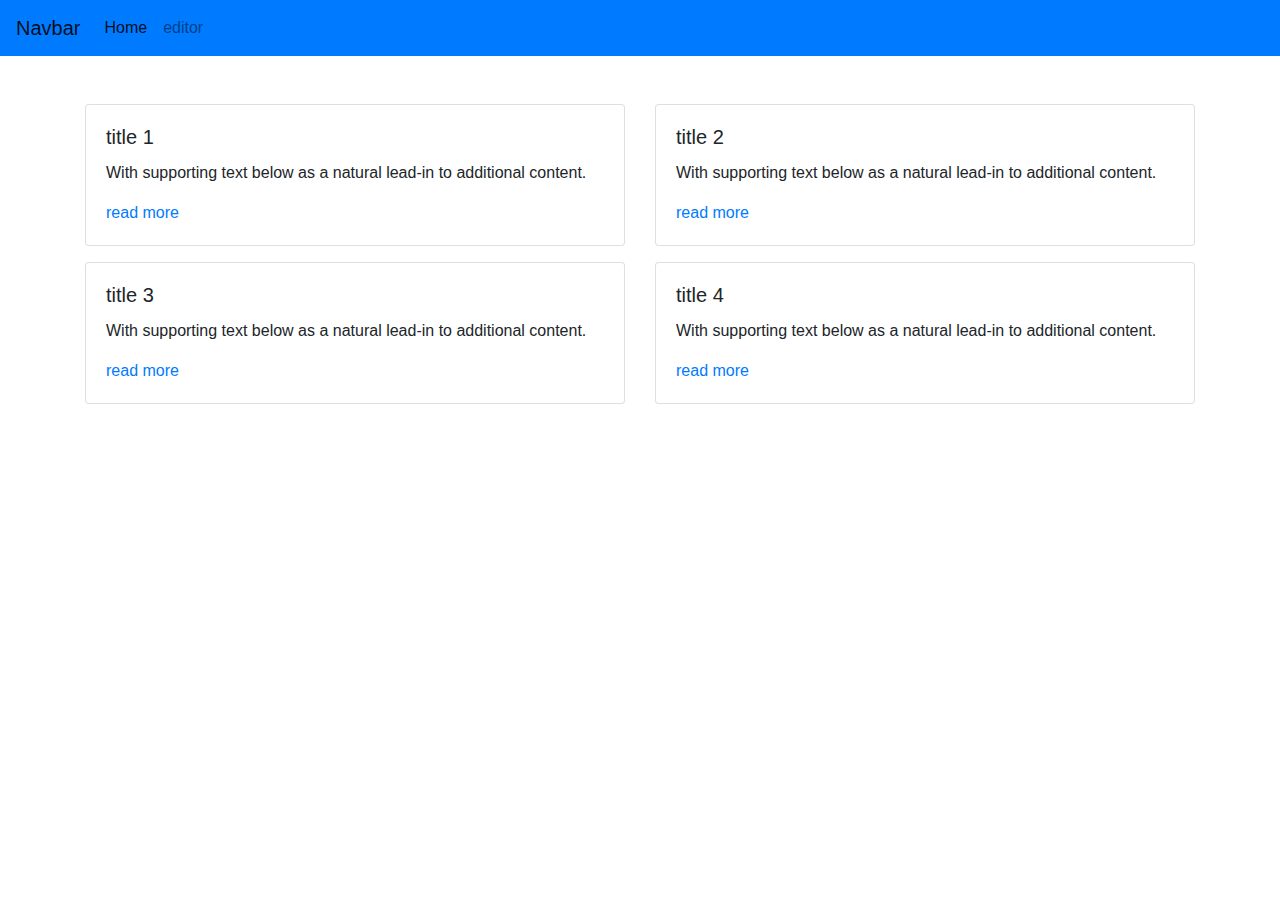
<file: webed-cms-static/index.html>
<!DOCTYPE html>
<html lang="en">
<head>
<meta charset="UTF-8">
<meta name="viewport" content="width=device-width, initial-scale=1.0">
<meta http-equiv="X-UA-Compatible" content="ie=edge">
<meta name="Description" content="Enter your description here"/>
<link rel="stylesheet" href="https://cdnjs.cloudflare.com/ajax/libs/twitter-bootstrap/4.6.0/css/bootstrap.min.css">
<!-- <link rel="stylesheet" href="https://cdnjs.cloudflare.com/ajax/libs/font-awesome/5.15.4/css/all.min.css"> -->
<link rel="stylesheet" href="https://pro.fontawesome.com/releases/v5.10.0/css/all.css" integrity="sha384-AYmEC3Yw5cVb3ZcuHtOA93w35dYTsvhLPVnYs9eStHfGJvOvKxVfELGroGkvsg+p" crossorigin="anonymous"/>
<link rel="stylesheet" href="assets/css/style.css">
<title>Title</title>
</head>
<body>
    <nav class="navbar navbar-expand-lg navbar-light bg-primary mb-5">
        <a class="navbar-brand" href="#">Navbar</a>
        <button class="navbar-toggler" type="button" data-toggle="collapse" data-target="#navbarSupportedContent" aria-controls="navbarSupportedContent" aria-expanded="false" aria-label="Toggle navigation">
          <span class="navbar-toggler-icon"></span>
        </button>
      
        <div class="collapse navbar-collapse" id="navbarSupportedContent">
          <ul class="navbar-nav mr-auto">
            <li class="nav-item active">
              <a class="nav-link" href="#">Home <span class="sr-only">(current)</span></a>
            </li>
            <li class="nav-item">
              <a class="nav-link" href="#">editor</a>
            </li>
           
          
          </ul>
        
        </div>
      </nav>
<div class="container">
    <div class="row">
        <div class="col-md-6 mb-3">
          <div class="card">
            <div class="card-body">
              <h5 class="card-title">title 1</h5>
              <p class="card-text">With supporting text below as a natural lead-in to additional content.</p>
              <a href="#" class="">read more</a>
            </div>
          </div>
        </div>
        <div class="col-md-6 mb-3">
          <div class="card">
            <div class="card-body">
              <h5 class="card-title">title 2</h5>
              <p class="card-text">With supporting text below as a natural lead-in to additional content.</p>
              <a href="#" class="">read more</a>
            </div>
          </div>
        </div>
       
      </div>


      <div class="row">
        <div class="col-md-6 mb-3">
          <div class="card">
            <div class="card-body">
              <h5 class="card-title">title 3</h5>
              <p class="card-text">With supporting text below as a natural lead-in to additional content.</p>
              <a href="#" class="">read more</a>
            </div>
          </div>
        </div>
        <div class="col-md-6 mb-3">
          <div class="card">
            <div class="card-body">
              <h5 class="card-title">title 4</h5>
              <p class="card-text">With supporting text below as a natural lead-in to additional content.</p>
              <a href="#" class="">read more</a>
            </div>
          </div>
        </div>
      </div>
    
</div>

<script src="https://cdnjs.cloudflare.com/ajax/libs/jquery/3.5.1/jquery.slim.min.js"></script>
<script src="https://cdnjs.cloudflare.com/ajax/libs/popper.js/1.16.1/umd/popper.min.js"></script>
<script src="https://cdnjs.cloudflare.com/ajax/libs/twitter-bootstrap/4.6.0/js/bootstrap.min.js"></script>
</body>
</html>
</file>
<file: webed-cms-static/assets/css/style.css>
/* '*' means this applies to all the elements in the html file */

*{
    margin:0;
    padding:0;
    box-sizing:border-box;
    position:relative;
}
</file>
